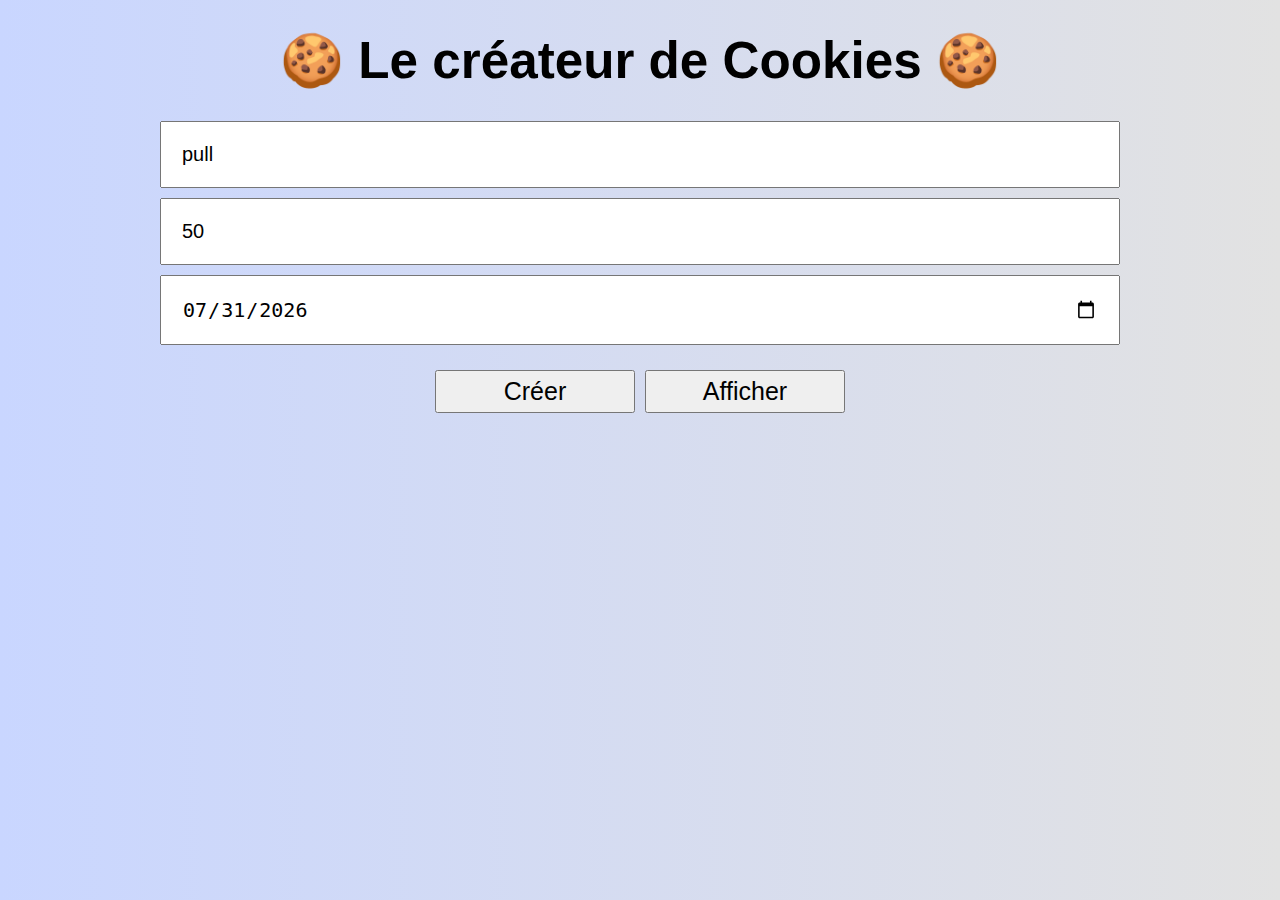
<file: Cookies/index.html>
<!DOCTYPE html>
<html lang="fr">
<head>
    <meta charset="UTF-8">
    <meta name="viewport" content="width=device-width, initial-scale=1.0">
    <title>Cookies en JS</title>
    <link rel="stylesheet" href="style.css">
</head>
<body>
    <h1>🍪 Le créateur de Cookies 🍪</h1>

    <input type="text" name="cookieName" value="pull">
    <input type="text" name="cookieValue" value="50">
    <input type="date" name="cookieExpire">

    <div class="container-btns">
        <button data-cookie="creer" class="btn1">Créer</button>
        <button data-cookie="toutAfficher" class="btn2">Afficher</button>
    </div>
    
    <p class="info-txt"></p>

    <ul class="affichage"></ul>

    <script src="app.js"></script>
</body>
</html>
</file>
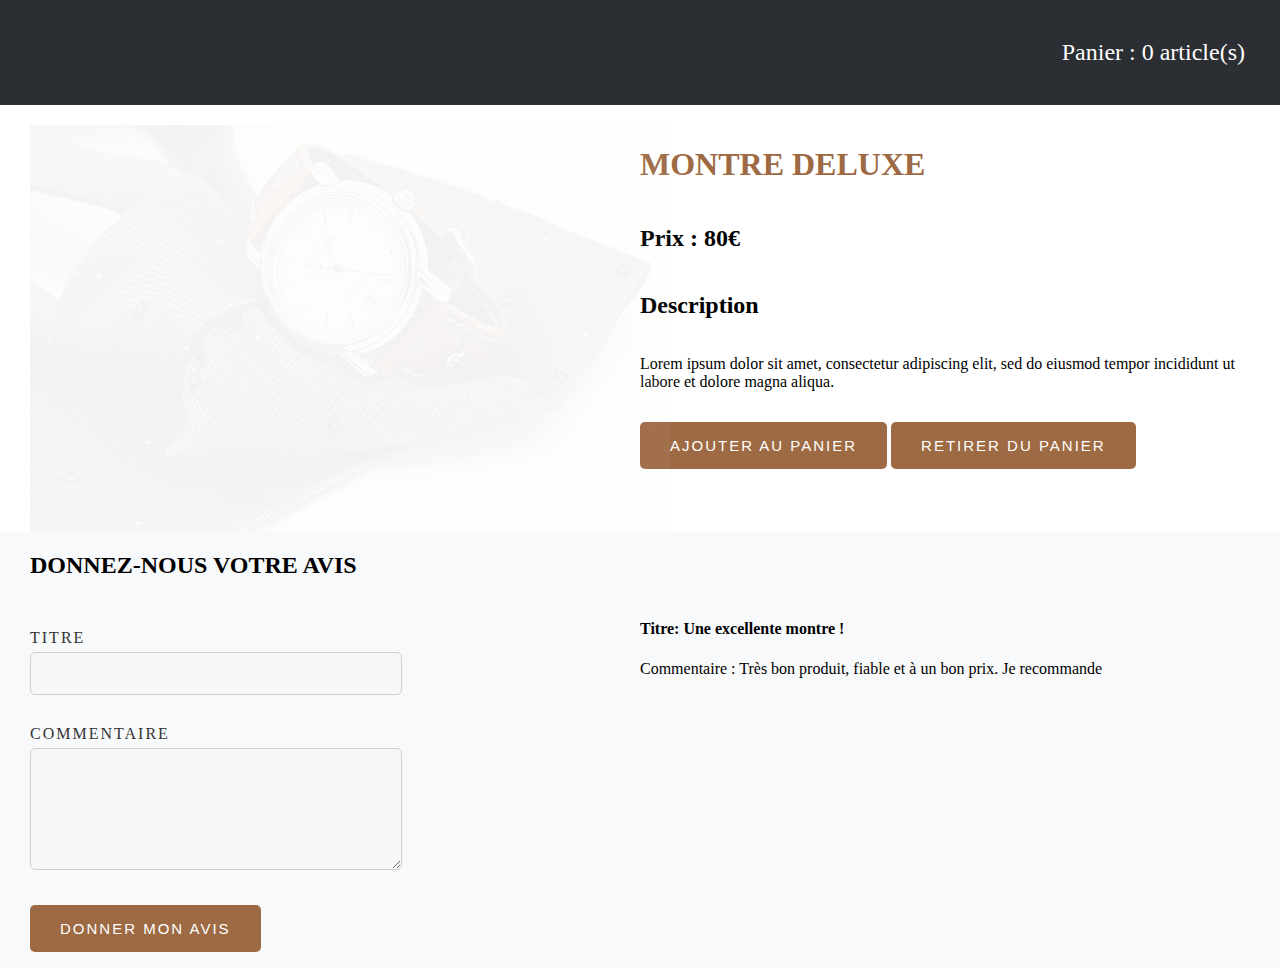
<file: E-shop/index.html>
<!DOCTYPE html>
<html lang="en">

<head>
  <meta charset="UTF-8">
  <meta name="viewport" content="width=device-width, initial-scale=1.0">
  <title>E-shop</title>
  <link rel="stylesheet" href="style.css">
</head>

<body>

  <!-- INTEGRATION DU HEADER ICI -->
  <header>
    <p>Panier : <span>0</span> article(s)</p>
  </header>

  <!-- INTEGRATION DE LA SECTION PRODUIT ICI -->
  <section id="product">

    <div class="intro">
      <img src="montre.jpg" alt="montre-de-luxe">
    </div>

    <div class="intro">
      <h1>MONTRE DELUXE</h1>
      <h2>Prix : 80€</h2>
      <h2>Description</h2>
      <p>Lorem ipsum dolor sit amet, consectetur adipiscing elit, sed do eiusmod tempor incididunt ut labore et dolore
        magna aliqua.</p>
      <button id="add">Ajouter au panier</button>
      <button id="remove">Retirer du panier</button>
    </div>
  </section>

  <!-- section FORMULAIRE DES AVIS -->
  <section id="comments">

    <h2>DONNEZ-NOUS VOTRE AVIS</h2>

    <div id="avis">
      <div id="left">
        <p>
          <label>Titre</label>
          <input type="text" id="titleInput">
        </p>
        <p>
          <label>Commentaire</label>
          <textarea id="contentInput"></textarea>
        </p>
        <p>
          <button id="avisButton">Donner mon avis</button>
        </p>
      </div>

      <div id="right">
        <div class="commentaire">
          <h4>Titre: Une excellente montre !</h4>
          <p>Commentaire : Très bon produit, fiable et à un bon prix. Je recommande</p>
        </div>
      </div>

    </div>
  </section>



  <script src="https://ajax.googleapis.com/ajax/libs/jquery/3.5.1/jquery.min.js"></script>
  <script src="main.js"></script>
</body>

</html>
</file>
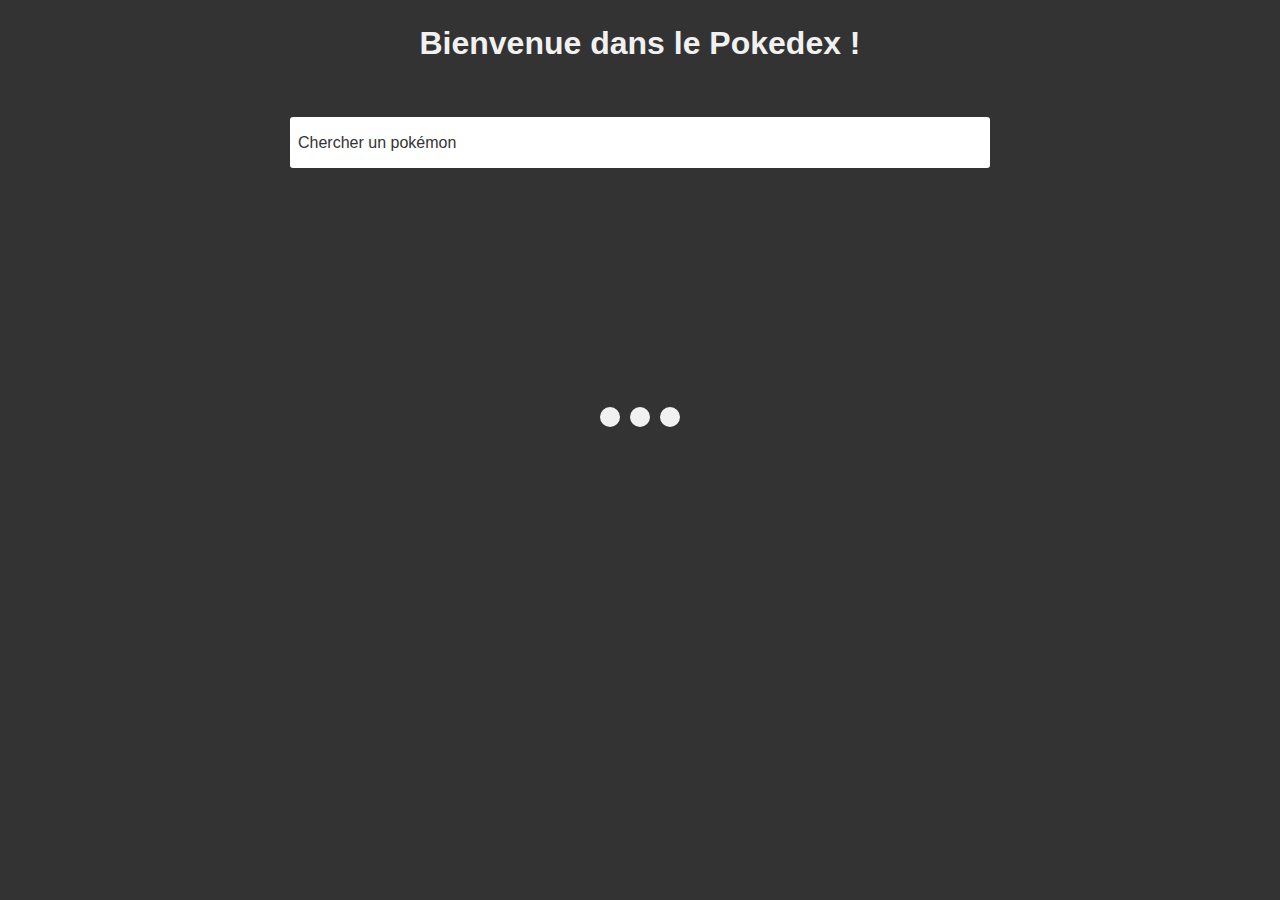
<file: Pokedex/index.html>
<!DOCTYPE html>
<html lang="fr">
<head>
    <meta charset="UTF-8">
    <meta name="viewport" content="width=device-width, initial-scale=1.0">
    <title>Document</title>
    <link rel="stylesheet" href="style.css">
</head>
<body>

    <h1>Bienvenue dans le Pokedex !</h1>

    <form class="recherche-poke">

        <label for="recherche">Chercher un pokémon</label>
        <input type="text" id="recherche">
        <!-- <button type="submit">Rechercher</button> -->

        <!-- Loader -->
        <div class="loader">
            <div class="point"></div>
            <div class="point"></div>
            <div class="point"></div>
        </div>

    </form>

    <div class="container">
        <ul class="liste-poke">

        </ul>
    </div>


    <script src="app.js"></script>
</body>
</html>
</file>
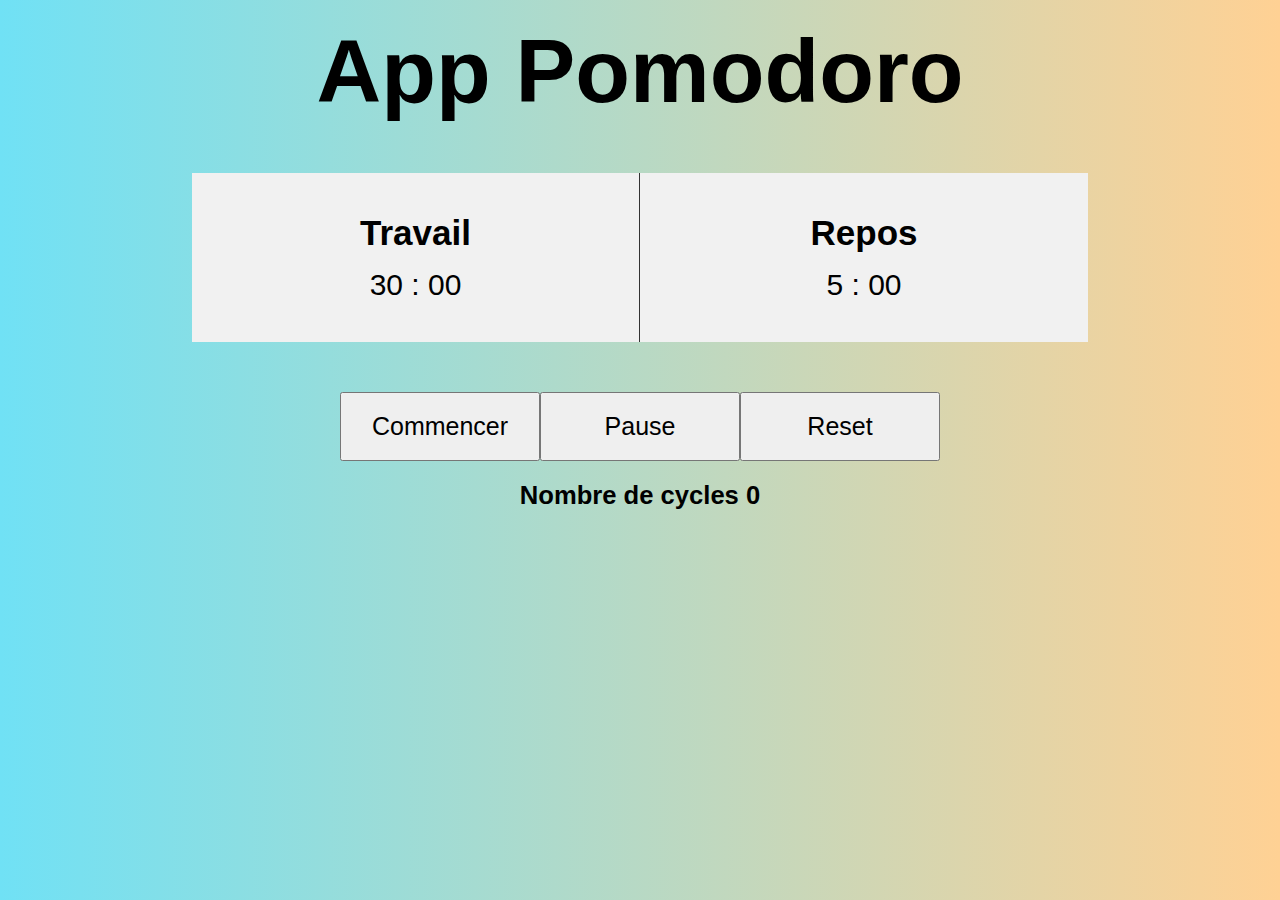
<file: Pomodoro/index.html>
<!DOCTYPE html>
<html lang="fr">
<head>
    <meta charset="UTF-8">
    <meta name="viewport" content="width=device-width, initial-scale=1.0">
    <title>Document</title>
    <link rel="stylesheet" href="style.css">
</head>
<body>
    <h1>App Pomodoro</h1>

    <div class="affichage">
        <div class="bloc travail">
            <p>Travail</p>
            <p class="affichageT"></p>
        </div>
        <div class="bloc pause">
            <p>Repos</p>
            <p class="affichageP"></p>
        </div>
    </div>

    <div class="container-btns">
        <button class="btn b1">Commencer</button>
        <button class="btn b2">Pause</button>
        <button class="btn b3">Reset</button>
    </div>
    <h2></h2>
      <script src="app.js"></script>
</body>
</html>
</file>
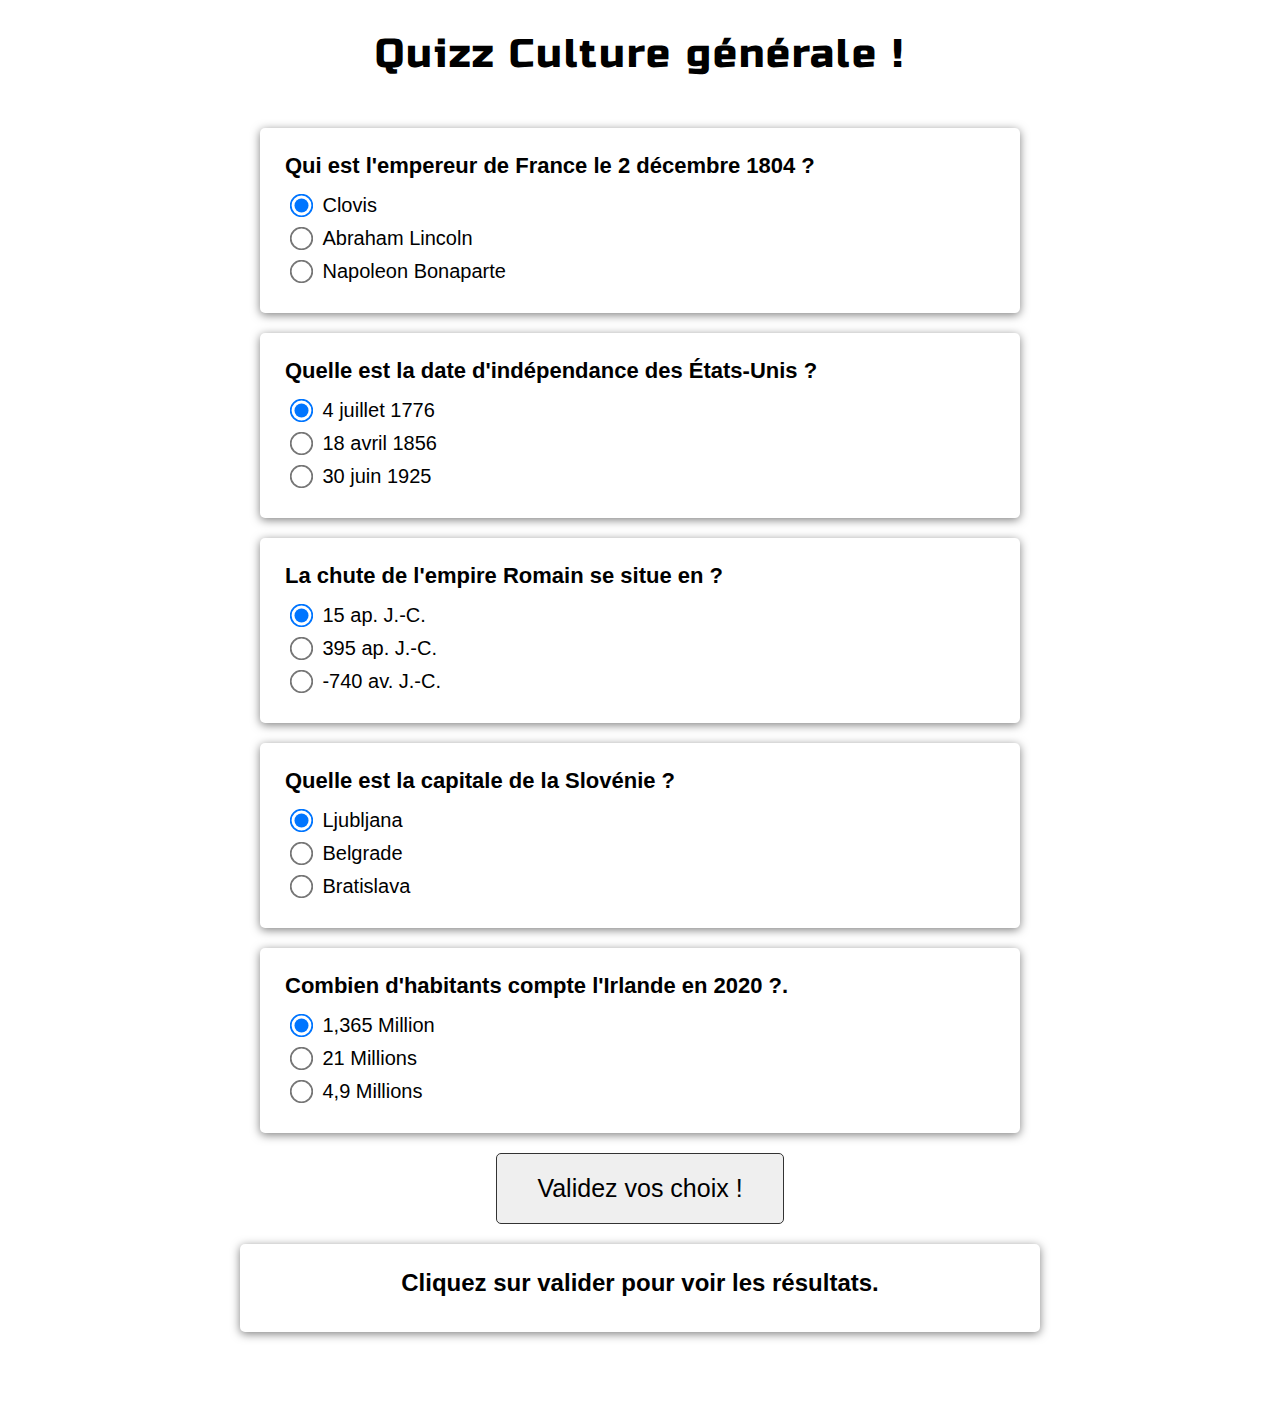
<file: Quizz/index.html>
<!DOCTYPE html>
<html lang="fr">
<head>
    <meta charset="UTF-8">
    <meta name="viewport" content="width=device-width, initial-scale=1.0">
    <title>Quizz JS</title>
    <link rel="stylesheet" href="style.css">
    <link href="https://fonts.googleapis.com/css2?family=Russo+One&display=swap" rel="stylesheet">
</head>
<body>
    
  <h1>Quizz Culture générale !</h1>

  <div class="container-global">

    <form class="form-quizz">

          <div class="question-block">
            <h4>Qui est l'empereur de France le 2 décembre 1804 ? </h4>
            
            <div>
                <input type="radio" id="Clovis" name="q1" value="a"checked>
                <label for="Clovis">Clovis</label>
            </div>
            
            <div>
                <input type="radio" id="Lincoln" name="q1" value="b">
                <label for="Lincoln">Abraham Lincoln</label>
            </div>
            
            <div>
                <input type="radio" id="Bonaparte" name="q1" value="c">
                <label for="Bonaparte">Napoleon Bonaparte</label>
            </div>
        </div>

        <div class="question-block">
            <h4>Quelle est la date d'indépendance des États-Unis ?</h4>
            <div>
                <input type="radio" id="date1" name="q2" value="a" checked>
                <label for="date1">4 juillet 1776</label>
            </div>
            
            <div>
                <input type="radio" id="date2" name="q2" value="b">
                <label for="date2">18 avril 1856</label>
            </div>
            
            <div>
                <input type="radio" id="date3" name="q2" value="c">
                <label for="date3">30 juin 1925</label>
            </div>
        </div>

        <div class="question-block">
            <h4>La chute de l'empire Romain se situe en ?</h4>
            <div>
                <input type="radio" id="date4" name="q3" value="a" checked>
                <label for="date4">15 ap. J.-C.</label>
            </div>
            
            <div>
                <input type="radio" id="date5" name="q3" value="b">
                <label for="date5">395 ap. J.-C.</label>
            </div>
            
            <div>
                <input type="radio" id="date6" name="q3" value="c">
                <label for="date6">-740 av. J.-C.</label>
            </div>
        </div>


        <div class="question-block">
            <h4>Quelle est la capitale de la Slovénie ?</h4>

            <div>
                <input type="radio" id="Ljubljana" name="q4" value="a" checked>
                <label for="Ljubljana">Ljubljana</label>
            </div>
            
            <div>
                <input type="radio" id="Belgrade" name="q4" value="b">
                <label for="Belgrade">Belgrade</label>
            </div>
            
            <div>
                <input type="radio" id="Bratislava" name="q4" value="c">
                <label for="Bratislava">Bratislava</label>
            </div>
        </div>


        <div class="question-block">
            <h4>Combien d'habitants compte l'Irlande en 2020 ?.</h4>
            <div>
                <input type="radio" id="m1" name="q5" value="a"
                    checked>
                <label for="m1">1,365 Million</label>
            </div>
            
            <div>
                <input type="radio" id="m2" name="q5" value="b">
                <label for="m2">21 Millions</label>
            </div>
            
            <div>
                <input type="radio" id="m3" name="q5" value="c">
                <label for="m3">4,9 Millions</label>
            </div>
        </div>

        <button type="submit">Validez vos choix !</button>
    </form>

    <div class="resultats">
      <h2>Cliquez sur valider pour voir les résultats.</h2>
      <p class="aide"></p>
      <p class="note"></p>
    </div>
  </div>



    <script src="app.js"></script>
</body>
</html>
</file>
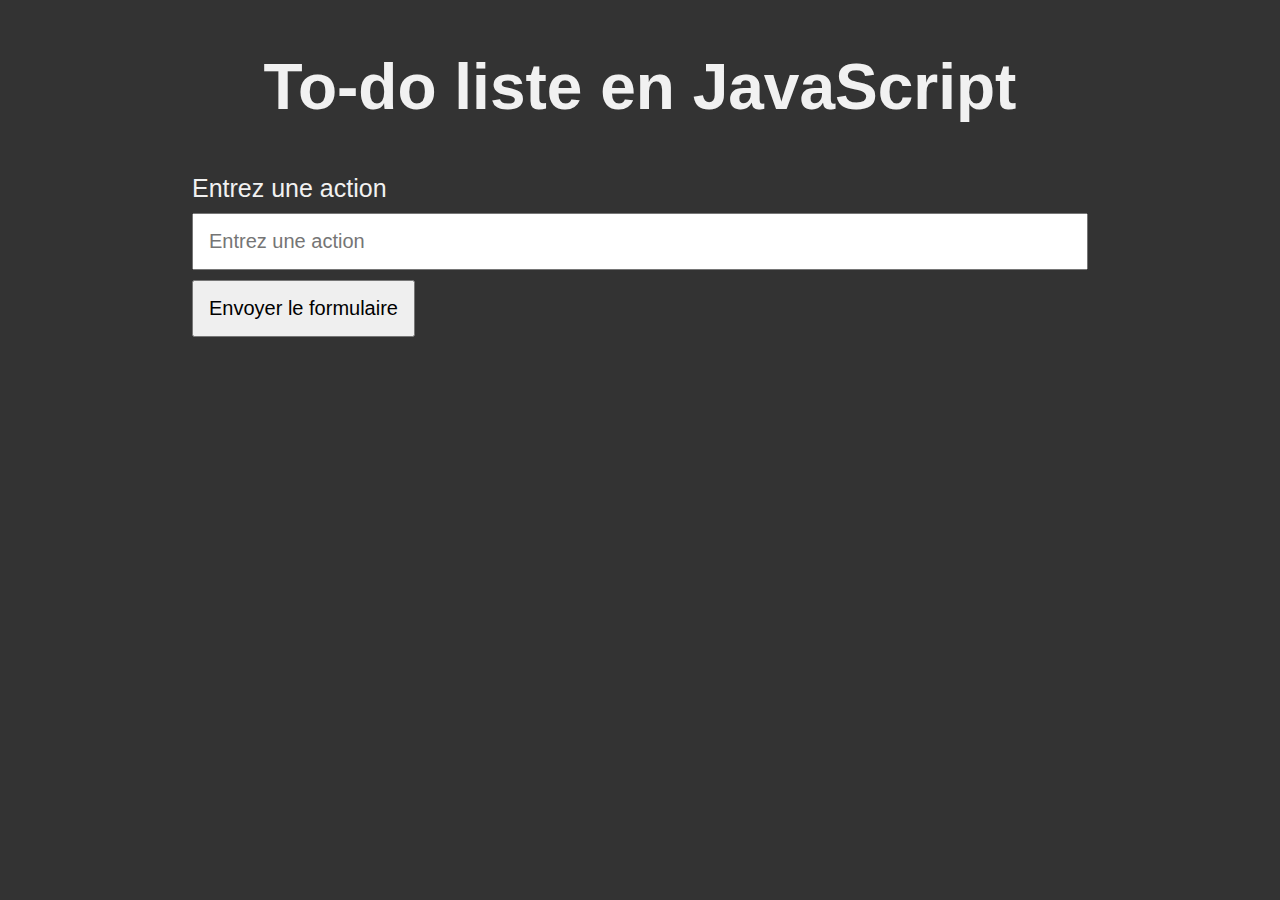
<file: ToDoJS/index.html>
<!DOCTYPE html>
<html lang="fr">
<head>
    <meta charset="UTF-8">
    <meta name="viewport" content="width=device-width, initial-scale=1.0">
    <title>To do List</title>
    <link rel="stylesheet" href="style.css">
</head>
<body>
    <h1>To-do liste en JavaScript</h1>

    <form>
        <label for="item">Entrez une action</label>
        <input type="text" id="item" placeholder="Entrez une action">
        <button type="submit">Envoyer le formulaire</button>
    </form>

    <ul class="liste-todo">
        
    </ul>

    <script src="app.js"></script>
</body>
</html>
</file>
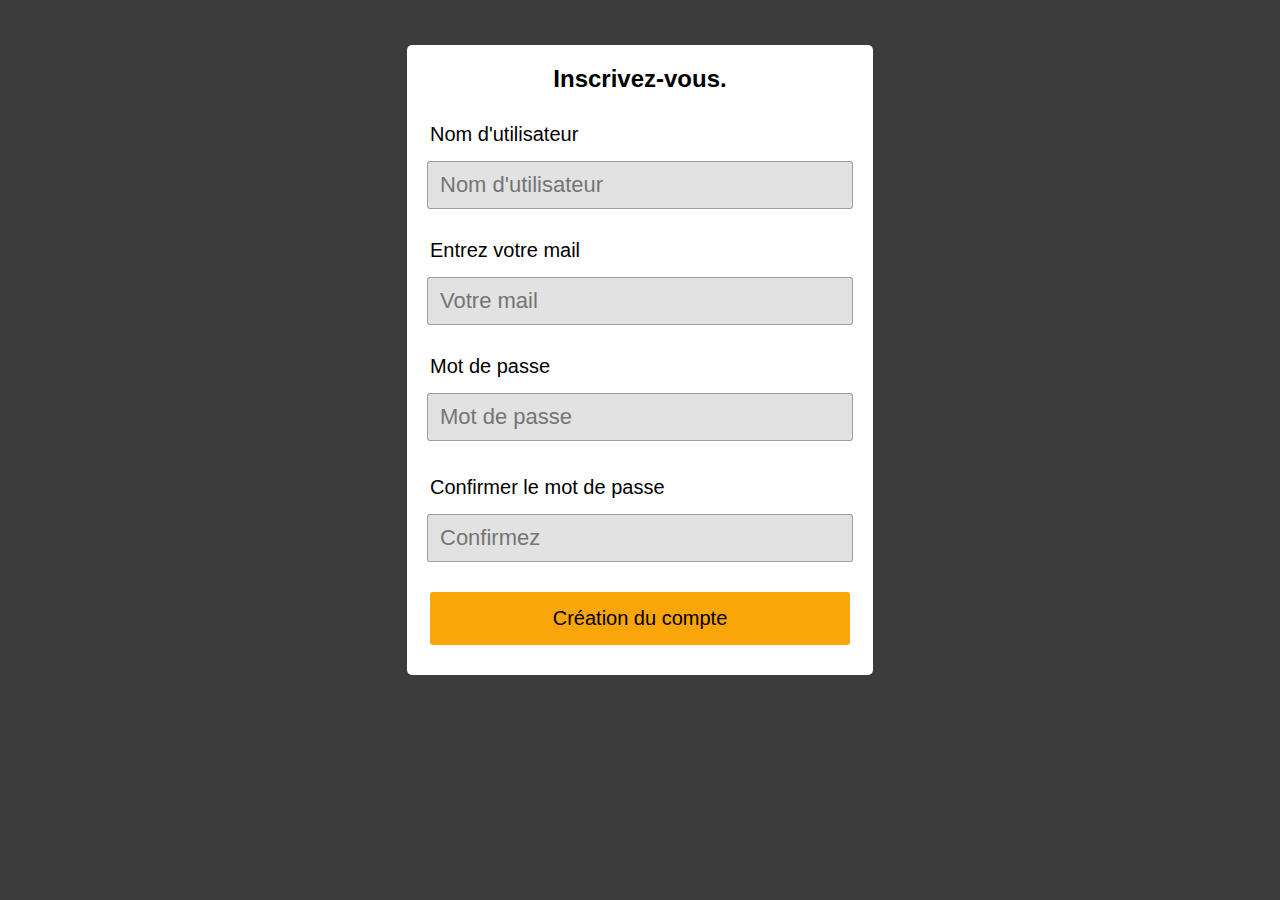
<file: ValidationForm/index.html>
<!DOCTYPE html>
<html lang="en">
<head>
    <meta charset="UTF-8">
    <meta name="viewport" content="width=device-width, initial-scale=1.0">
    <title>Document</title>
    <link rel="stylesheet" href="style.css">
</head>
<body>
    <div class="box-login">

        <h2>Inscrivez-vous.</h2>
    
        <form>
            <div class="form-groupe">
                <label for="utilisateur">Nom d'utilisateur</label>
                <input type="text" id="utilisateur" placeholder="Nom d'utilisateur" maxlength="24">
                <img src="ressources/check.svg" alt="icone de validation" class="icone-verif">
                <span class="message-alerte">Choisissez un pseudo entre 3 et 24 caractères</span>
            </div>
            <div class="form-groupe">
                <label for="email">Entrez votre mail</label>
                <input type="email" id="email" placeholder="Votre mail">
                <img src="ressources/check.svg" alt="icone de validation" class="icone-verif">
                <span class="message-alerte">Rentrez un email valide.</span>
            </div>
            <div class="form-groupe">
                <label for="mdp">Mot de passe</label>
                <input type="password" id="mdp" placeholder="Mot de passe">
                <img src="ressources/check.svg" alt="icone de validation" class="icone-verif">
                <span class="message-alerte">Un symbole, une lettre minuscule, un chiffre.</span>
                <div class="ligne">
                    <div class="l1"><span>faible</span></div>
                    <div class="l2"><span>moyen</span></div>
                    <div class="l3"><span>fort</span></div>
                </div>
            </div>
            <div class="form-groupe">
                <label for="mdpconf">Confirmer le mot de passe</label>
                <input type="password" id="mdpconf" placeholder="Confirmez">
                <img src="ressources/check.svg" alt="icone de validation" class="icone-verif">
            </div>
    
            <button type="submit">Création du compte</button>
        </form>
    
    </div>
    

    <script src="app.js"></script>
</body>
</html>
</file>
<file: Cookies/style.css>
*, ::before, ::after {
    box-sizing: border-box;
    margin: 0;
    padding: 0;
}

body {
    font-family: Arial, Helvetica, sans-serif;
    background: linear-gradient(to right, #c9d6ff, #e2e2e2);
}

h1 {
    text-align: center;
    font-size: 4vw;
    margin: 30px 0;
}
input {
    display: block;
    margin: 10px auto;
    padding: 20px;
    font-size: 20px;
    width: 75%;
}
.container-btns {
    display: flex;
    justify-content: center;
    margin-top: 20px;
}
button {
    display: block;
    width: 200px;
    font-size: 25px;
    padding: 5px;
    margin: 5px;
}
.affichage {
    list-style-type: none;
    margin: 0 auto;
    width: 75%;
    padding: 15px;
    font-size: 40px;
}
.info-txt {
    margin: 10px auto;
    padding: 20px;
    font-size: 20px;
    width: 75%;
}
</file>
<file: E-shop/style.css>
body {
  margin: 0px;
}
button {
  background: #9d6a44;
  border: none;
  border-radius: 5px;
  color: #fff;
  font-size: 15px;
  padding: 15px 30px;
  cursor: pointer;
  text-shadow: none;
  text-transform: uppercase;
  letter-spacing: 2px;
  margin-top: 15px;
}
h2 {
  margin: 0;
  padding-top: 20px;
  padding-bottom: 20px;
}

/* section - Formulaire des avis */
#comments {
  position: relative;
  padding-left: 30px;
  padding-right: 30px;
  background-color: #f8f9fa;
}
#avis {
  display: flex;
  flex-direction: row;
}
#left, #right {
  width: 50%;
}
label{
  margin-top: 30px;
  display: block;
  text-transform: uppercase;
  color: #333;
  letter-spacing: 2px;
}
input, textarea {
    width: 350px;
    font-size: 18px;
    border-radius: 5px;
    border: 1px solid #cdcfcf;
    margin-top:5px;
    padding: 10px;
    color: #333;
    background-color: #f6f8f8;
}
textarea {
    height: 100px;
}


/* 
 *
*/

/* Intégration HEADER*/
header {
  background: #2b2e32;
  color: white;
  margin-bottom: 20px;
  padding: 15px;
}
header p {
  font-size: 1.5em;
  margin-right: 20px;
  text-align: right;
}

/* Intégration SECTION PRODUIT*/
#product {
  display: flex;
  flex-direction: row;
  flex-wrap: wrap;
  margin-left: 30px;
  margin-right: 30px;
}
img {
  display : none
}
h1 {
  color: #9d6a44;
  font-size: 2em;
}
.intro {
  width: 50%;
}
</file>
<file: Pokedex/style.css>
*, ::before, ::after {
    box-sizing: border-box;
    margin: 0;
    padding: 0;
}

body {
    font-family: Arial, Helvetica, sans-serif;
    background: #333;
}

h1 {
    text-align: center;
    padding: 25px 0;
    color: #f1f1f1;
}
.recherche-poke {
    max-width: 700px;
    width: 70%;
    min-width: 450px;
    margin: 30px auto;
    position: relative;
    display: flex;
}

.inp-group {
    width: 100%;
}

.recherche-poke input {
    width: 100%;
    padding: 15px;
    border: none;
    outline: none;
    border-radius: 3px;
    font-size: 18px;
}

.recherche-poke label {
    position: absolute;
    color: #333;
    top: 50%;
    transform: translateY(-50%);
    padding-left: 8px;
    transition: all 0.3s ease-in;
}

.recherche-poke button {
    margin-left: 5px;
    padding: 15px;
}

/* animation d'input */

/* enfant de recherche-poke, ici label => qui a un focus */
.recherche-poke:focus-within label,
.recherche-poke.active-input label {
    top: -15px;
    padding-left: 5px;
    color: #f1f1f1;
}

/* Liste des cartes */

.container {
    width: 70%;
    max-width: 1100px;
    height: auto;
    margin: 0 auto;
}
ul {
    list-style-type: none;
    display: flex;
    justify-content: center;
    align-items: center;
    flex-wrap: wrap;
}

.liste-poke li {
    width: 250px;
    height: auto;
    padding: 15px;
    margin: 5px;
    display: flex;
    justify-content: center;
    align-items: center;
    flex-direction: column;
}
.liste-poke h5 {
    font-size: 19px;
}
.liste-poke p {
    font-size: 18px;
}

/* Anim loader */

.loader {
    position: absolute;
    top: 250px;
    left: 50%;
    transform: translateX(-50%);
    width: 200px;
    height: 100px;
    display: flex;
    justify-content: center;
    align-items: center;
}
.point {
    margin: 0px 5px;
    width: 20px;
    height: 20px;
    border-radius: 50%;
    background: #f1f1f1;
    animation: monte 0.3s alternate infinite;
}
.point:nth-child(1) {
    animation-delay: 0.1s;
}
.point:nth-child(2) {
    animation-delay: 0.2s;
}
.point:nth-child(3) {
    animation-delay: 0.3s;
}
@keyframes monte {
    100% {
        transform: translateY(-30px);
    }
}
</file>
<file: Pomodoro/style.css>
*, ::before, ::after {
    box-sizing: border-box;
    margin: 0;
    padding: 0;
}

body {
    background: linear-gradient(to right, #70e1f5, #ffd194);
    font-family: Arial, Helvetica, sans-serif;
}

h1 {
    text-align: center;
    font-size: 7vw;
    margin: 20px 0px;
}
h2 {
    text-align: center;
    font-size: 2vw;
    margin-top: 20px;
}
.affichage {
    background: #f1f1f1;
    margin: 50px auto;
    width: 70%;
    max-width: 900px;
    min-width: 500px;
    display: flex;
}
.bloc {
    width: 50%;
    display: flex;
    justify-content: center;
    align-items: center;
    flex-direction: column;
    font-size: 30px;
    padding: 40px;
}

/* Premier paragraphe qui'il y a dans les blocs */
.bloc p:nth-child(1) {
    font-weight: bold;
    font-size: 35px;
    margin-bottom: 15px;
}

/* on prends le 1er bloc */
.bloc:nth-child(1) {
    border-right: 1px solid #333;
}

.container-btns {
    margin: 0 auto;
    width: 70%;
    max-width: 900px;
    min-width: 500px;
    display: flex;
    justify-content: center;
}

.btn {
    display: block;
    padding: 18px;
    font-size: 25px;
    width: 200px;
}
</file>
<file: Quizz/style.css>
*, ::before, ::after {
    box-sizing: border-box;
    margin: 0;
    padding: 0;
}

body {
    font-family: Arial, Helvetica, sans-serif;
}

h1 {
    font-family: Russo One, Arial;
    font-weight: lighter;
    letter-spacing: 2px;
    text-align: center;
    padding: 30px 0;
    font-size: 40px;
}
.container-global {
    width: 70%;
    max-width: 800px;
    margin: 0 auto;
    height: auto;
    /* background: pink; */
}
.question-block {
    padding: 15px 25px 25px;
    margin: 20px;
    border-radius: 5px;
    box-shadow: 0 2px 10px rgba(0,0,0,0.5);
}

.question-block h4 {
    padding: 10px 0;
    font-size: 22px;
}

.question-block label {
    font-size: 20px;
}

.question-block input[type='radio'] {
    transform: scale(1.8);
    margin: 10px;
}

.resultats {
    padding: 25px;
    margin: 10px 0px 70px;
    border-radius: 5px;
    box-shadow: 0 2px 10px rgba(0,0,0,0.5);
}
.resultats h2 {
    text-align: center;
}
.aide {
    text-align: center;
    font-size: 20px;
    margin-top: 10px;
}
.note {
    text-align: center;
    font-size: 25px;
    margin-top: 10px;
}

form button {
    border: none;
    outline: none;
    border: 1px solid #333;
    border-radius: 5px;
    display: block;
    margin: 20px auto;
    padding: 20px 40px;
    cursor: pointer;
    font-size: 25px;
    transition: background-color 0.2s ease-in-out;
}

form button:hover {
    background-color: lightblue;
}

.echec {
    animation: echec 0.3s ease-in-out;
}

@keyframes echec {
    0% {
        transform: translateX(0px);
    }
    33% {
        transform: translateX(5px);
    }
    66% {
        transform: translateX(-5px);
    }
    100% {
        transform: translateX(0px);
    }
}
</file>
<file: ToDoJS/style.css>
*, ::before, ::after {
    box-sizing: border-box;
    margin: 0;
    padding: 0;
}

body {
    background: #333;
    color: #f1f1f1;
    font-family: Arial, Helvetica, sans-serif;
}

h1 {
    text-align: center;
    font-size: 5vw;
    margin: 50px 0;
}

form {
    display: block;
    margin: 0 auto;
    width: 70%;
    max-width: 1200px;
    min-width: 400px;
}
form label {
    display: block;
    font-size: 25px;
}
form input {
    width: 100%;
    padding: 15px;
    font-size: 20px;
    margin: 10px 0;
}
form button {
    padding: 15px;
    font-size: 20px;
}
.liste-todo {
    list-style-type: none;
    margin: 20px auto 0;
    width: 70%;
    max-width: 1200px;
    min-width: 400px;
}
li {
    font-size: 20px;
    width: 100%;
    background: #f1f1f1;
    display: flex;
    align-items: center;
    padding: 5px;
    color: #333;
    margin: 5px 0;
}
li input {
    width: 40px;
    height: 40px;
    margin-left: 15px;
}
li button {
    margin-left: auto;
    padding: 5px;
}
button img {
    width: 40px;
    pointer-events: none;
}
li span {
    font-size: 25px;
    margin-left: 20px;
}
/* anim rayure */
li.finDeTache span {
    text-decoration: line-through;
}
</file>
<file: ValidationForm/style.css>
body {
    margin: 0;
    padding: 0;
    background: #3c3c3c;
    height: 80vh;
    display: flex;
    justify-content: center;
    align-items: center;
    font-family: Arial, Helvetica, sans-serif;
}
.box-login {
    flex-shrink: 0;
    background: #fff;
    border-radius: 5px;
}
h2 {
    text-align: center;
}
.form-groupe {
    position: relative;
}
label {
    margin: 5px 23px;
    font-size: 20px;
    padding: 10px 0 5px 0;
    display: block;
    position: relative;
}
input {
    display: block;
    margin: 10px 20px 20px 20px;
    outline: 0;
    background: rgb(226,226,226);
    width: 400px;
    border: 0;
    padding: 10px 12px;
    border-radius: 3px;
    font-size: 22px;
    border: 1px solid rgba(0,0,0,0.3);
}

.icone-verif {
    width: 30px;
    position: absolute;
    right: 27px;
    top: 57px;
    display: none;
}
.message-alerte {
    margin: 0px 23px;
    color: crimson;
    display: none;
}
button {
    display: block;
    margin: 30px auto;
    outline: 0;
    background: rgb(250,165,9);
    width: 90%;
    border: 0;
    padding: 15px;
    border-radius: 3px;
    font-size: 20px;
    cursor: pointer;
}
button:hover {
    background: rgb(252,181,49);
}
button:active {
    background: rgb(250,165,9);
}
.ligne {
    width: 80%;
    display: flex;
    justify-content: flex-start;
    align-items: center;
    margin: 0 auto;
}
.l1, .l2, .l3 {
    width: 30%;
    height: 5px;
    margin: 15px 5px 20px;
    position: relative;
    display: none;
}
.l1 {
    background: rgb(182,182,13);
}
.l2 {
    background: rgb(151,85,85);
}
.l3 {
    background: green;
}
.ligne span {
    position: absolute;
    left: 50%;
    transform: translateX(-50%);
    top: 10px;
}
</file>
